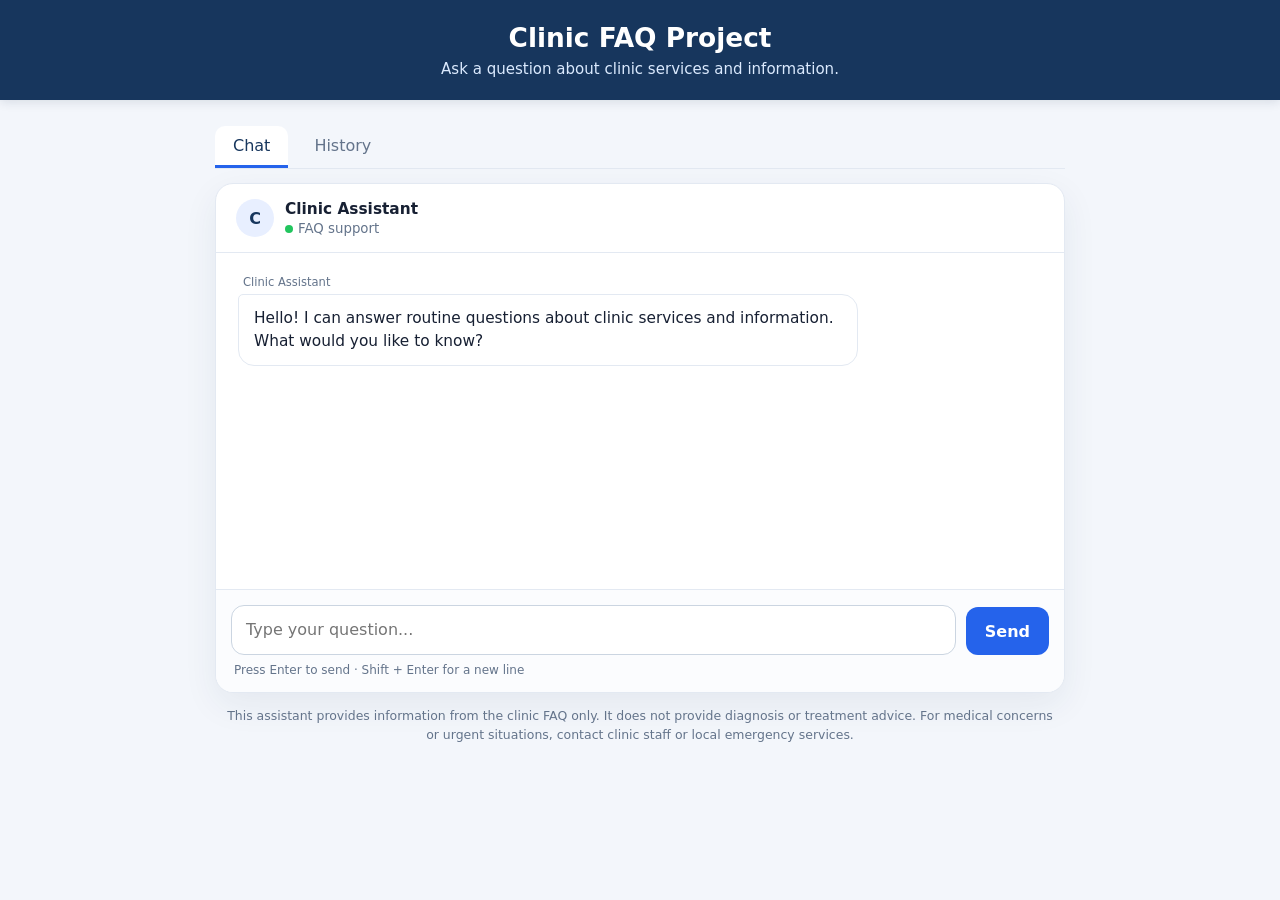
<file: static/index.html>
<!DOCTYPE html>
<html lang="en">
<head>
  <meta charset="UTF-8">
  <meta name="viewport" content="width=device-width, initial-scale=1.0">
  <title>Clinic FAQ Project</title>
  <style>
    :root {
      --navy: #17365d;
      --blue: #2563eb;
      --page: #f3f6fb;
      --border: #e3e9f2;
      --text: #172033;
      --muted: #64748b;
      --assistant: #ffffff;
      --user: #e7f0ff;
    }
    * { box-sizing: border-box; }
    body {
      margin: 0;
      min-height: 100vh;
      background: var(--page);
      color: var(--text);
      font-family: Inter, ui-sans-serif, system-ui, -apple-system, BlinkMacSystemFont, "Segoe UI", sans-serif;
      display: flex;
      flex-direction: column;
    }
    header {
      background: var(--navy);
      color: white;
      padding: 22px 20px;
      text-align: center;
      box-shadow: 0 2px 10px rgba(15, 35, 65, .12);
    }
    header h1 { margin: 0; font-size: clamp(1.25rem, 3vw, 1.65rem); }
    header p { margin: 7px 0 0; color: #dbeafe; font-size: .94rem; }
    main {
      width: min(850px, calc(100% - 28px));
      margin: 26px auto 18px;
      flex: 1;
      display: flex;
      flex-direction: column;
      min-height: 0;
    }

    .tabs { display:flex; gap:8px; margin-bottom:14px; border-bottom:1px solid var(--border); }
    .tab-button { display:inline-flex; align-items:center; text-decoration:none; background:transparent; color:var(--muted); border-radius:10px 10px 0 0; border-bottom:3px solid transparent; min-height:42px; padding:0 18px; }
    .tab-button.active { color:var(--navy); border-bottom-color:var(--blue); background:white; }
    .tab-panel[hidden] { display:none !important; }
    .history-shell { background:white; border:1px solid var(--border); border-radius:18px; padding:20px; min-height:510px; }
    .history-heading { display:flex; align-items:center; justify-content:space-between; gap:12px; margin-bottom:16px; }
    .history-heading h2 { margin:0; font-size:1.1rem; color:var(--navy); }
    .history-item { border:1px solid var(--border); border-radius:13px; padding:14px; margin-bottom:12px; }
    .history-time { color:var(--muted); font-size:.75rem; margin-bottom:9px; }
    .history-topline { display:flex; align-items:center; justify-content:space-between; gap:10px; flex-wrap:wrap; }
    .classification-badge { display:inline-flex; align-items:center; border-radius:999px; padding:4px 9px; font-size:.7rem; font-weight:800; letter-spacing:.03em; background:#e8efff; color:#1e40af; }
    .classification-badge.sensitive { background:#fff1f2; color:#be123c; }
    .classification-badge.unsupported { background:#fff7ed; color:#c2410c; }
    .history-label { color:var(--navy); font-size:.78rem; font-weight:700; margin:8px 0 3px; }
    .history-text { white-space:pre-wrap; overflow-wrap:anywhere; line-height:1.5; }
    .empty-history { color:var(--muted); text-align:center; padding:65px 15px; }
    .small-button { background:#eef2f7; color:#334155; min-height:38px; padding:0 12px; }
    .chat-shell {
      background: white;
      border: 1px solid var(--border);
      border-radius: 18px;
      box-shadow: 0 12px 35px rgba(31, 55, 90, .07);
      display: flex;
      flex-direction: column;
      min-height: 510px;
      overflow: hidden;
    }
    .chat-top {
      padding: 15px 20px;
      border-bottom: 1px solid var(--border);
      display: flex;
      align-items: center;
      gap: 11px;
    }
    .avatar {
      width: 38px; height: 38px; border-radius: 50%;
      display: grid; place-items: center;
      background: #e8efff; color: var(--navy); font-weight: 800;
    }
    .chat-top strong { display: block; font-size: .96rem; }
    .chat-top small { color: var(--muted); }
    .status-dot {
      width: 8px; height: 8px; display: inline-block;
      border-radius: 50%; background: #22c55e; margin-right: 5px;
    }
    #messages {
      flex: 1;
      padding: 22px;
      display: flex;
      flex-direction: column;
      gap: 15px;
      overflow-y: auto;
      min-height: 320px;
    }
    .message-row { display: flex; width: 100%; }
    .message-row.user { justify-content: flex-end; }
    .bubble {
      max-width: min(78%, 620px);
      padding: 12px 15px;
      border-radius: 16px;
      line-height: 1.5;
      font-size: .96rem;
      white-space: pre-wrap;
      overflow-wrap: anywhere;
    }
    .assistant .bubble {
      background: var(--assistant);
      border: 1px solid var(--border);
      border-top-left-radius: 5px;
    }
    .user .bubble {
      background: var(--user);
      border: 1px solid #d4e4ff;
      border-top-right-radius: 5px;
    }
    .message-meta { font-size: .72rem; color: var(--muted); margin: 0 5px 5px; }
    .message-content { display: flex; flex-direction: column; }
    .user .message-content { align-items: flex-end; }
    .assistant .message-content { align-items: flex-start; }
    .typing {
      display: inline-flex; align-items: center; gap: 5px;
      min-width: 58px;
    }
    .typing span {
      width: 6px; height: 6px; border-radius: 50%;
      background: #8190a5; animation: bounce 1s infinite ease-in-out;
    }
    .typing span:nth-child(2) { animation-delay: .15s; }
    .typing span:nth-child(3) { animation-delay: .3s; }
    @keyframes bounce {
      0%, 60%, 100% { transform: translateY(0); opacity: .55; }
      30% { transform: translateY(-4px); opacity: 1; }
    }
    .composer {
      border-top: 1px solid var(--border);
      padding: 15px;
      background: #fbfcfe;
    }
    .composer-inner {
      display: flex; align-items: flex-end; gap: 10px;
      max-width: 100%;
    }
    textarea {
      flex: 1; resize: none; min-height: 48px; max-height: 140px;
      border: 1px solid #cbd5e1; border-radius: 13px;
      padding: 13px 14px; font: inherit; line-height: 1.4;
      outline: none; background: white; color: var(--text);
    }
    textarea:focus { border-color: var(--blue); box-shadow: 0 0 0 3px rgba(37, 99, 235, .11); }
    button {
      border: 0; border-radius: 12px; background: var(--blue); color: white;
      min-height: 48px; padding: 0 19px; font: inherit; font-weight: 650;
      cursor: pointer; transition: background .15s, opacity .15s;
    }
    button:hover { background: #1d4ed8; }
    button:disabled { opacity: .55; cursor: not-allowed; }
    .hint { margin: 8px 3px 0; color: var(--muted); font-size: .75rem; }
    .disclaimer {
      text-align: center; color: var(--muted); font-size: .78rem;
      line-height: 1.5; padding: 14px 8px 20px;
    }
    .error { color: #991b1b; background: #fef2f2; border-color: #fecaca !important; }
    @media (max-width: 600px) {
      main { width: calc(100% - 16px); margin-top: 12px; }
      .chat-shell, .history-shell { min-height: 65vh; border-radius: 14px; }
      .history-shell { padding: 13px; }
      #messages { padding: 15px 12px; }
      .bubble { max-width: 90%; }
      .composer { padding: 11px; }
      button { padding: 0 14px; }
      header { padding: 18px 12px; }
    }
  </style>
</head>
<body>
  <header>
    <h1>Clinic FAQ Project</h1>
    <p>Ask a question about clinic services and information.</p>
  </header>

  <main>

    <nav class="tabs" aria-label="Main navigation">
      <a class="tab-button active" href="/">Chat</a>
      <a class="tab-button" href="/history">History</a>
    </nav>
    <section class="tab-panel chat-shell" id="chat-panel" aria-label="Clinic FAQ chat">
      <div class="chat-top">
        <div class="avatar" aria-hidden="true">C</div>
        <div>
          <strong>Clinic Assistant</strong>
          <small><span class="status-dot"></span>FAQ support</small>
        </div>
      </div>

      <div id="messages" aria-live="polite">
        <div class="message-row assistant">
          <div class="message-content">
            <div class="message-meta">Clinic Assistant</div>
            <div class="bubble">Hello! I can answer routine questions about clinic services and information. What would you like to know?</div>
          </div>
        </div>
      </div>

      <form class="composer" id="question-form">
        <div class="composer-inner">
          <textarea id="question" rows="1" placeholder="Type your question..." aria-label="Your question" required></textarea>
          <button id="send-button" type="submit">Send</button>
        </div>
        <div class="hint">Press Enter to send · Shift + Enter for a new line</div>
      </form>
    </section>


    <div class="disclaimer">
      This assistant provides information from the clinic FAQ only. It does not provide diagnosis or treatment advice.
      For medical concerns or urgent situations, contact clinic staff or local emergency services.
    </div>
  </main>

  <script>
    const form = document.getElementById("question-form");
    const input = document.getElementById("question");
    const sendButton = document.getElementById("send-button");
    const messages = document.getElementById("messages");

    function getSessionId() {
      let id = localStorage.getItem("clinic_chat_session_id");
      if (!id) {
        id = crypto.randomUUID();
        localStorage.setItem("clinic_chat_session_id", id);
      }
      return id;
    }
    const sessionId = getSessionId();

    function addMessage(text, sender, extraClass = "") {
      const row = document.createElement("div");
      row.className = `message-row ${sender}`;
      const content = document.createElement("div");
      content.className = "message-content";
      const meta = document.createElement("div");
      meta.className = "message-meta";
      meta.textContent = sender === "user" ? "You" : "Clinic Assistant";
      const bubble = document.createElement("div");
      bubble.className = `bubble ${extraClass}`;
      bubble.textContent = text;
      content.append(meta, bubble);
      row.append(content);
      messages.append(row);
      messages.scrollTop = messages.scrollHeight;
      return row;
    }

    function addTyping() {
      const row = document.createElement("div");
      row.className = "message-row assistant";
      row.id = "typing-indicator";
      row.innerHTML = '<div class="message-content"><div class="message-meta">Clinic Assistant</div><div class="bubble"><div class="typing" aria-label="Assistant is typing"><span></span><span></span><span></span></div></div></div>';
      messages.append(row);
      messages.scrollTop = messages.scrollHeight;
      return row;
    }

    function getAssistantText(data) {
      if (typeof data === "string") return data;
      return data.answer || data.response || data.message || data.assistant || data.output ||
        "I couldn't retrieve an answer. Please contact clinic staff.";
    }

    async function sendQuestion() {
      const question = input.value.trim();
      if (!question || sendButton.disabled) return;
      addMessage(question, "user");
      input.value = "";
      input.style.height = "auto";
      sendButton.disabled = true;
      const typing = addTyping();
      try {
        const response = await fetch("/ask", {
          method: "POST",
          headers: { "Content-Type": "application/json" },
          body: JSON.stringify({ question, session_id: sessionId })
        });
        let data;
        const raw = await response.text();
        try { data = JSON.parse(raw); } catch { data = raw; }
        typing.remove();
        if (!response.ok) {
          const detail = typeof data === "object"
            ? (data.error || data.message || "The server could not process your question.")
            : (data || "The server could not process your question.");
          addMessage(detail, "assistant", "error");
        } else {
          addMessage(getAssistantText(data), "assistant");
        }
      } catch (error) {
        typing.remove();
        addMessage("I couldn't connect to the clinic assistant. Please try again in a moment.", "assistant", "error");
      } finally {
        sendButton.disabled = false;
        input.focus();
      }
    }

    form.addEventListener("submit", (event) => {
      event.preventDefault();
      sendQuestion();
    });
    input.addEventListener("keydown", (event) => {
      if (event.key === "Enter" && !event.shiftKey) {
        event.preventDefault();
        form.requestSubmit();
      }
    });
    input.addEventListener("input", () => {
      input.style.height = "auto";
      input.style.height = Math.min(input.scrollHeight, 140) + "px";
    });
  </script>
</body>
</html>
</file>
